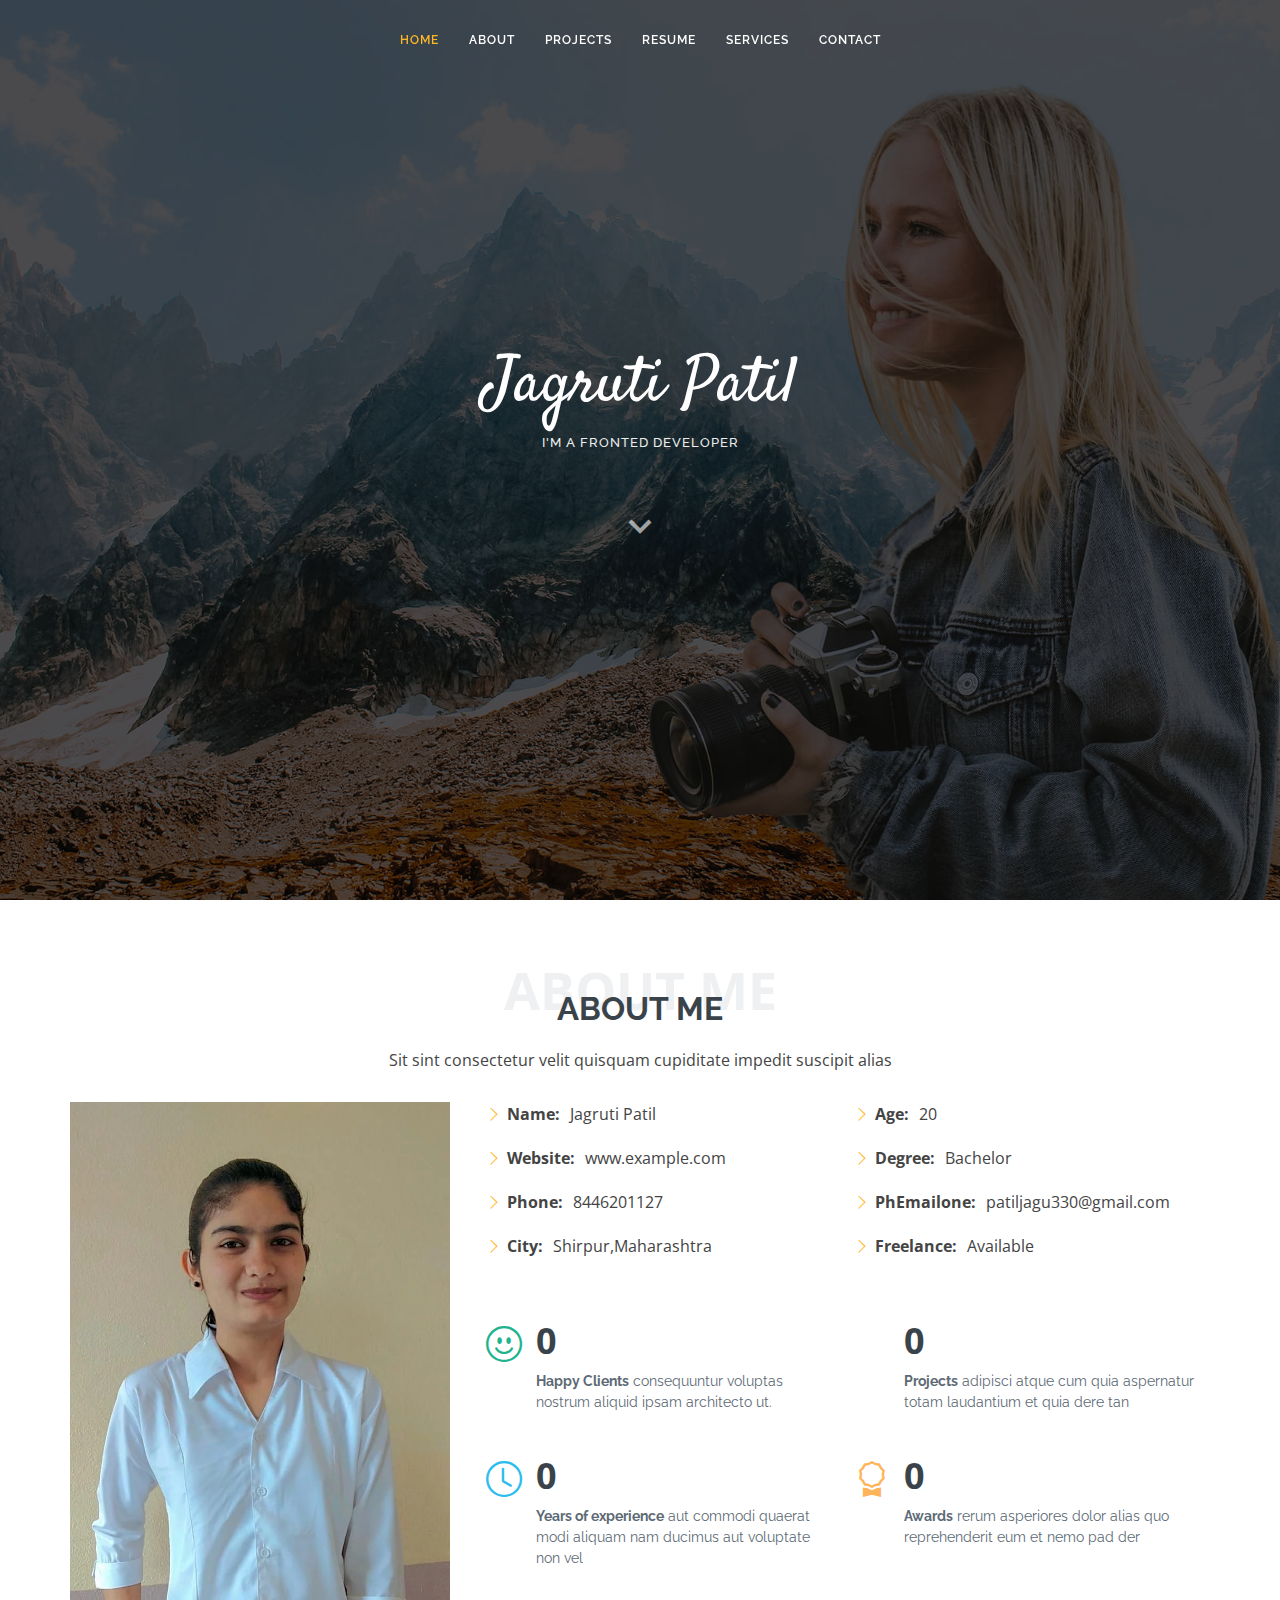
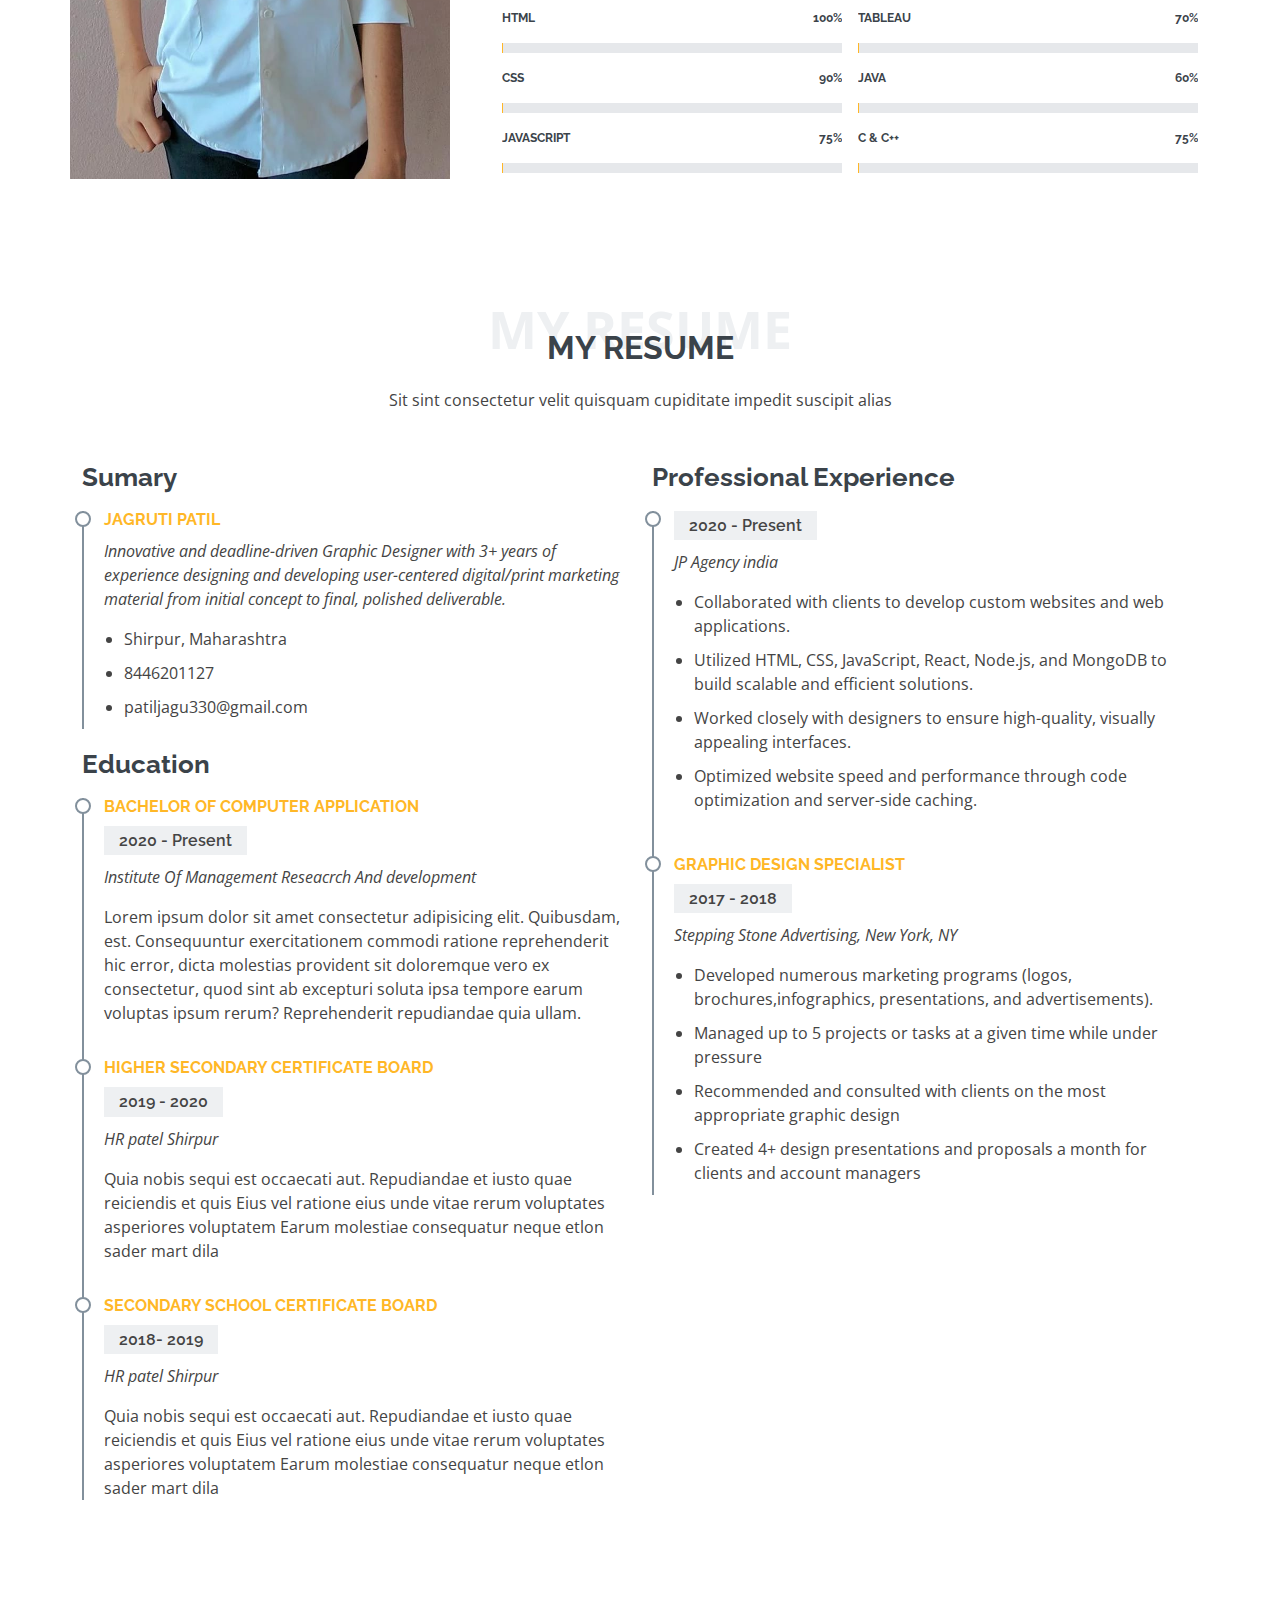
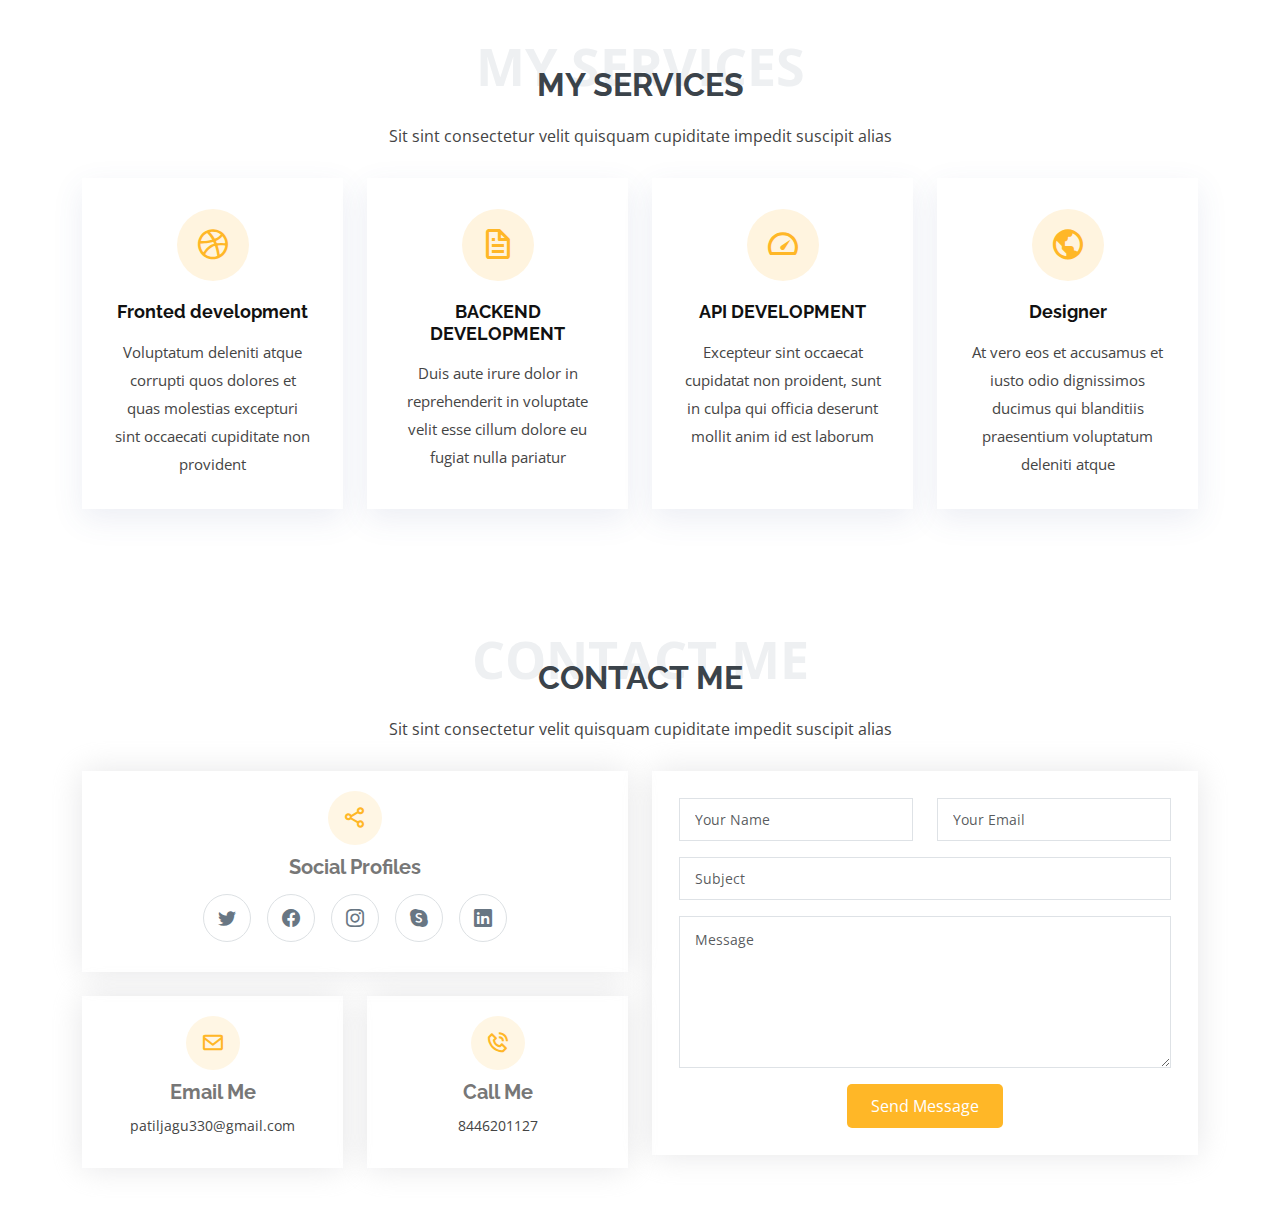
<file: index.html>
<!DOCTYPE html>
<html lang="en">

<head>
  <meta charset="utf-8">
  <meta content="width=device-width, initial-scale=1.0" name="viewport">

  <title>Portfolio</title>
  <meta content="" name="description">
  <meta content="" name="keywords">

  <!-- Favicons -->
  <link href="assets/img/j.jpg" rel="icon">
  <link href="assets/img/apple-touch-icon.png" rel="apple-touch-icon">

  <!-- Google Fonts -->
  <link
    href="https://fonts.googleapis.com/css?family=Open+Sans:300,300i,400,400i,600,600i,700,700i|Raleway:300,300i,400,400i,500,500i,600,600i,700,700i|Satisfy"
    rel="stylesheet">

  <!-- Vendor CSS Files -->
  <link href="assets/vendor/bootstrap/css/bootstrap.min.css" rel="stylesheet">
  <link href="assets/vendor/bootstrap-icons/bootstrap-icons.css" rel="stylesheet">
  <link href="assets/vendor/boxicons/css/boxicons.min.css" rel="stylesheet">
  <link href="assets/vendor/glightbox/css/glightbox.min.css" rel="stylesheet">
  <link href="assets/vendor/swiper/swiper-bundle.min.css" rel="stylesheet">

  <!-- Template Main CSS File -->
  <link href="assets/css/style.css" rel="stylesheet">

  <!-- =======================================================
  * Template Name: Laura
  * Updated: May 30 2023 with Bootstrap v5.3.0
  * Template URL: https://bootstrapmade.com/laura-free-creative-bootstrap-theme/
  * Author: BootstrapMade.com
  * License: https://bootstrapmade.com/license/
  ======================================================== -->
</head>

<body>

  <!-- ======= Header ======= -->
  <header id="header" class="fixed-top d-flex justify-content-center align-items-center header-transparent">

    <nav id="navbar" class="navbar">
      <ul>
        <li><a class="nav-link scrollto active" href="#hero">Home</a></li>
        <li><a class="nav-link scrollto" href="#about">About</a></li>
        <li><a class="nav-link scrollto" href="#Project">Projects</a></li>
        <li><a class="nav-link scrollto" href="#resume">Resume</a></li>
        <li><a class="nav-link scrollto" href="#services">Services</a></li>
        <li><a class="nav-link scrollto" href="#contact">Contact</a></li>
      </ul>
      <i class="bi bi-list mobile-nav-toggle"></i>
    </nav><!-- .navbar -->

  </header><!-- End Header -->

  <!-- ======= Hero Section ======= -->
  <section id="hero">
    <div class="hero-container">
      <h1>Jagruti Patil</h1>
      <h2>I'm a Fronted Developer</h2>
      <a href="#about" class="btn-scroll scrollto" title="Scroll Down"><i class="bx bx-chevron-down"></i></a>
    </div>
  </section><!-- End Hero -->

  <main id="main">

    <!-- ======= About Me Section ======= -->
    <section id="about" class="about">
      <div class="container">

        <div class="section-title">
          <span>About Me</span>
          <h2>About Me</h2>
          <p>Sit sint consectetur velit quisquam cupiditate impedit suscipit alias</p>
        </div>

        <div class="row">
          <div class="image col-lg-4 d-flex align-items-stretch justify-content-center justify-content-lg-start"></div>
          <div class="col-lg-8 d-flex flex-column align-items-stretch">
            <div class="content ps-lg-4 d-flex flex-column justify-content-center">
              <div class="row">
                <div class="col-lg-6">
                  <ul>
                    <li><i class="bi bi-chevron-right"></i> <strong>Name:</strong> <span>Jagruti Patil</span></li>
                    <li><i class="bi bi-chevron-right"></i> <strong>Website:</strong> <span>www.example.com</span></li>
                    <li><i class="bi bi-chevron-right"></i> <strong>Phone:</strong> <span>8446201127</span></li>
                    <li><i class="bi bi-chevron-right"></i> <strong>City:</strong> <span>Shirpur,Maharashtra</span></li>
                  </ul>
                </div>
                <div class="col-lg-6">
                  <ul>
                    <li><i class="bi bi-chevron-right"></i> <strong>Age:</strong> <span>20</span></li>
                    <li><i class="bi bi-chevron-right"></i> <strong>Degree:</strong> <span>Bachelor</span></li>
                    <li><i class="bi bi-chevron-right"></i> <strong>PhEmailone:</strong>
                      <span>patiljagu330@gmail.com</span></li>
                    <li><i class="bi bi-chevron-right"></i> <strong>Freelance:</strong> <span>Available</span></li>
                  </ul>
                </div>
              </div>
              <div class="row mt-n4">
                <div class="col-md-6 mt-5 d-md-flex align-items-md-stretch">
                  <div class="count-box">
                    <i class="bi bi-emoji-smile" style="color: #20b38e;"></i>
                    <span data-purecounter-start="0" data-purecounter-end="23" data-purecounter-duration="1"
                      class="purecounter"></span>
                    <p><strong>Happy Clients</strong> consequuntur voluptas nostrum aliquid ipsam architecto ut.</p>
                  </div>
                </div>

                <div class="col-md-6 mt-5 d-md-flex align-items-md-stretch">
                  <div class="count-box">
                    <i class="bi bi-journal-richtextr" style="color: #8a1ac2;"></i>
                    <span data-purecounter-start="0" data-purecounter-end="10" data-purecounter-duration="1"
                      class="purecounter"></span>
                    <p><strong>Projects</strong> adipisci atque cum quia aspernatur totam laudantium et quia dere tan
                    </p>
                  </div>
                </div>

                <div class="col-md-6 mt-5 d-md-flex align-items-md-stretch">
                  <div class="count-box">
                    <i class="bi bi-clock" style="color: #2cbdee;"></i>
                    <span data-purecounter-start="0" data-purecounter-end="3" data-purecounter-duration="1"
                      class="purecounter"></span>
                    <p><strong>Years of experience</strong> aut commodi quaerat modi aliquam nam ducimus aut voluptate
                      non vel</p>
                  </div>
                </div>

                <div class="col-md-6 mt-5 d-md-flex align-items-md-stretch">
                  <div class="count-box">
                    <i class="bi bi-award" style="color: #ffb459;"></i>
                    <span data-purecounter-start="0" data-purecounter-end="5" data-purecounter-duration="1"
                      class="purecounter"></span>
                    <p><strong>Awards</strong> rerum asperiores dolor alias quo reprehenderit eum et nemo pad der</p>
                  </div>
                </div>
              </div>
            </div><!-- End .content-->

            <div class="skills-content ps-lg-4">
              <div class="sub mx-3">
                <div class="progress">
                  <span class="skill">HTML <i class="val">100%</i></span>
                  <div class="progress-bar-wrap">
                    <div class="progress-bar" role="progressbar" aria-valuenow="100" aria-valuemin="0"
                      aria-valuemax="100"></div>
                  </div>
                </div>

                <div class="progress">
                  <span class="skill">CSS <i class="val">90%</i></span>
                  <div class="progress-bar-wrap">
                    <div class="progress-bar" role="progressbar" aria-valuenow="90" aria-valuemin="0"
                      aria-valuemax="100"></div>
                  </div>
                </div>

                <div class="progress">
                  <span class="skill">JavaScript <i class="val">75%</i></span>
                  <div class="progress-bar-wrap">
                    <div class="progress-bar" role="progressbar" aria-valuenow="75" aria-valuemin="0"
                      aria-valuemax="100"></div>
                  </div>
                </div>
              </div>
              <div class="sub">
                <div class="progress">
                  <span class="skill">Tableau<i class="val">70%</i></span>
                  <div class="progress-bar-wrap">
                    <div class="progress-bar" role="progressbar" aria-valuenow="70" aria-valuemin="0"
                      aria-valuemax="100"></div>
                  </div>
                </div>

                <div class="progress">
                  <span class="skill">Java <i class="val">60%</i></span>
                  <div class="progress-bar-wrap">
                    <div class="progress-bar" role="progressbar" aria-valuenow="60" aria-valuemin="0"
                      aria-valuemax="100"></div>
                  </div>
                </div>

                <div class="progress">
                  <span class="skill">C & C++<i class="val">75%</i></span>
                  <div class="progress-bar-wrap">
                    <div class="progress-bar" role="progressbar" aria-valuenow="75" aria-valuemin="0"
                      aria-valuemax="100"></div>
                  </div>
                </div>
              </div>
            </div>
          </div>
        </div>
      </div>

      </div>
    </section><!-- End About Me Section -->



    </section>
    <!-- ======= My Resume Section ======= -->
    <section id="resume" class="resume">
      <div class="container">

        <div class="section-title">
          <span>My Resume</span>
          <h2>My Resume</h2>
          <p>Sit sint consectetur velit quisquam cupiditate impedit suscipit alias</p>
        </div>

        <div class="row">
          <div class="col-lg-6">
            <h3 class="resume-title">Sumary</h3>
            <div class="resume-item pb-0">
              <h4>Jagruti Patil</h4>
              <p><em>Innovative and deadline-driven Graphic Designer with 3+ years of experience designing and
                  developing user-centered digital/print marketing material from initial concept to final, polished
                  deliverable.</em></p>
              <p>
              <ul>
                <li>Shirpur, Maharashtra</li>
                <li>8446201127</li>
                <li>patiljagu330@gmail.com</li>
              </ul>
              </p>
            </div>

            <h3 class="resume-title">Education</h3>
            <div class="resume-item">
              <h4>Bachelor Of Computer Application</h4>
              <h5>2020 - Present</h5>
              <p><em>Institute Of Management Reseacrch And development</em></p>
              <p>Lorem ipsum dolor sit amet consectetur adipisicing elit. Quibusdam, est. Consequuntur exercitationem
                commodi ratione reprehenderit hic error, dicta molestias provident sit doloremque vero ex consectetur,
                quod sint ab excepturi soluta ipsa tempore earum voluptas ipsum rerum? Reprehenderit repudiandae quia
                ullam.</p>
            </div>
            <div class="resume-item">
              <h4>HIGHER SECONDARY CERTIFICATE BOARD</h4>
              <h5>2019 - 2020</h5>
              <p><em>HR patel Shirpur</em></p>
              <p>Quia nobis sequi est occaecati aut. Repudiandae et iusto quae reiciendis et quis Eius vel ratione eius
                unde vitae rerum voluptates asperiores voluptatem Earum molestiae consequatur neque etlon sader mart
                dila</p>
            </div>
            <div class="resume-item">
              <h4>SECONDARY SCHOOL CERTIFICATE BOARD</h4>
              <h5>2018- 2019</h5>
              <p><em>HR patel Shirpur</em></p>
              <p>Quia nobis sequi est occaecati aut. Repudiandae et iusto quae reiciendis et quis Eius vel ratione eius
                unde vitae rerum voluptates asperiores voluptatem Earum molestiae consequatur neque etlon sader mart
                dila</p>
            </div>
          </div>
          <div class="col-lg-6">
            <h3 class="resume-title">Professional Experience</h3>
            <div class="resume-item">
              <h5>2020 - Present</h5>
              <p><em>JP Agency india</em></p>
              <p>
              <ul>
                <li>Collaborated with clients to develop custom websites and web applications.</li>
                <li> Utilized HTML, CSS, JavaScript, React, Node.js, and MongoDB to build scalable and efficient
                  solutions.</li>
                <li>Worked closely with designers to ensure high-quality, visually appealing interfaces.</li>
                <li>
                  Optimized website speed and performance through code optimization and server-side caching.
                </li>
              </ul>
              </p>
            </div>
            <div class="resume-item">
              <h4>Graphic design specialist</h4>
              <h5>2017 - 2018</h5>
              <p><em>Stepping Stone Advertising, New York, NY</em></p>
              <p>
              <ul>
                <li>Developed numerous marketing programs (logos, brochures,infographics, presentations, and
                  advertisements).</li>
                <li>Managed up to 5 projects or tasks at a given time while under pressure</li>
                <li>Recommended and consulted with clients on the most appropriate graphic design</li>
                <li>Created 4+ design presentations and proposals a month for clients and account managers</li>
              </ul>
              </p>
            </div>
          </div>
        </div>

      </div>
    </section><!-- End My Resume Section -->

    <!-- ======= My Services Section ======= -->
    <section id="services" class="services">
      <div class="container">

        <div class="section-title">
          <span>My Services</span>
          <h2>My Services</h2>
          <p>Sit sint consectetur velit quisquam cupiditate impedit suscipit alias</p>
        </div>

        <div class="row">
          <div class="col-md-6 col-lg-3 d-flex align-items-stretch mb-5 mb-lg-0">
            <div class="icon-box">
              <div class="icon"><i class="bx bxl-dribbble"></i></div>
              <h4 class="title"><a href="">Fronted development</a></h4>
              <p class="description">Voluptatum deleniti atque corrupti quos dolores et quas molestias excepturi sint
                occaecati cupiditate non provident</p>
            </div>
          </div>

          <div class="col-md-6 col-lg-3 d-flex align-items-stretch mb-5 mb-lg-0">
            <div class="icon-box">
              <div class="icon"><i class="bx bx-file"></i></div>
              <h4 class="title"><a href="">BACKEND DEVELOPMENT</a></h4>
              <p class="description">Duis aute irure dolor in reprehenderit in voluptate velit esse cillum dolore eu
                fugiat nulla pariatur</p>
            </div>
          </div>

          <div class="col-md-6 col-lg-3 d-flex align-items-stretch mb-5 mb-lg-0">
            <div class="icon-box">
              <div class="icon"><i class="bx bx-tachometer"></i></div>
              <h4 class="title"><a href="">API DEVELOPMENT</a></h4>
              <p class="description">Excepteur sint occaecat cupidatat non proident, sunt in culpa qui officia deserunt
                mollit anim id est laborum</p>
            </div>
          </div>

          <div class="col-md-6 col-lg-3 d-flex align-items-stretch mb-5 mb-lg-0">
            <div class="icon-box">
              <div class="icon"><i class="bx bx-world"></i></div>
              <h4 class="title"><a href="">Designer</a></h4>
              <p class="description">At vero eos et accusamus et iusto odio dignissimos ducimus qui blanditiis
                praesentium voluptatum deleniti atque</p>
            </div>
          </div>

        </div>

      </div>
    </section><!-- End My Services Section -->




    <!-- ======= Contact Me Section ======= -->
    <section id="contact" class="contact">
      <div class="container">

        <div class="section-title">
          <span>Contact Me</span>
          <h2>Contact Me</h2>
          <p>Sit sint consectetur velit quisquam cupiditate impedit suscipit alias</p>
        </div>

        <div class="row">

          <div class="col-lg-6">

            <div class="row">
              <div class="col-md-12">
                <div class="info-box">
                  <i class="bx bx-share-alt"></i>
                  <h3>Social Profiles</h3>
                  <div class="social-links">
                    <a href="#" class="twitter"><i class="bi bi-twitter"></i></a>
                    <a href="#" class="facebook"><i class="bi bi-facebook"></i></a>
                    <a href="#" class="instagram"><i class="bi bi-instagram"></i></a>
                    <a href="#" class="google-plus"><i class="bi bi-skype"></i></a>
                    <a href="https://www.linkedin.com/in/jagruti-patil-b53727265" class="linkedin"><i
                        class="bi bi-linkedin"></i></a>
                  </div>
                </div>
              </div>
              <div class="col-md-6">
                <div class="info-box mt-4">
                  <i class="bx bx-envelope"></i>
                  <h3>Email Me</h3>
                  <p>patiljagu330@gmail.com</p>
                </div>
              </div>
              <div class="col-md-6">
                <div class="info-box mt-4">
                  <i class="bx bx-phone-call"></i>
                  <h3>Call Me</h3>
                  <p>8446201127</p>
                </div>
              </div>
            </div>

          </div>

          <div class="col-lg-6">
            <form action="forms/contact.php" method="post" role="form" class="php-email-form">
              <div class="row">
                <div class="col-md-6 form-group">
                  <input type="text" name="name" class="form-control" id="name" placeholder="Your Name" required>
                </div>
                <div class="col-md-6 form-group mt-3 mt-md-0">
                  <input type="email" class="form-control" name="email" id="email" placeholder="Your Email" required>
                </div>
              </div>
              <div class="form-group mt-3">
                <input type="text" class="form-control" name="subject" id="subject" placeholder="Subject" required>
              </div>
              <div class="form-group mt-3">
                <textarea class="form-control" name="message" rows="6" placeholder="Message" required></textarea>
              </div>
              <div class="my-3">
                <div class="loading">Loading</div>
                <div class="error-message"></div>
                <div class="sent-message">Your message has been sent. Thank you!</div>
              </div>
              <div class="text-center"><button type="submit">Send Message</button></div>
            </form>
          </div>

        </div>

      </div>
    </section><!-- End Contact Me Section -->

  </main><!-- End #main -->


  <a href="#" class="back-to-top d-flex align-items-center justify-content-center"><i
      class="bi bi-arrow-up-short"></i></a>

  <!-- Vendor JS Files -->
  <script src="assets/vendor/purecounter/purecounter_vanilla.js"></script>
  <script src="assets/vendor/bootstrap/js/bootstrap.bundle.min.js"></script>
  <script src="assets/vendor/glightbox/js/glightbox.min.js"></script>
  <script src="assets/vendor/isotope-layout/isotope.pkgd.min.js"></script>
  <script src="assets/vendor/swiper/swiper-bundle.min.js"></script>
  <script src="assets/vendor/waypoints/noframework.waypoints.js"></script>
  <script src="assets/vendor/php-email-form/validate.js"></script>

  <!-- Template Main JS File -->
  <script src="assets/js/main.js"></script>

</body>

</html>
</file>
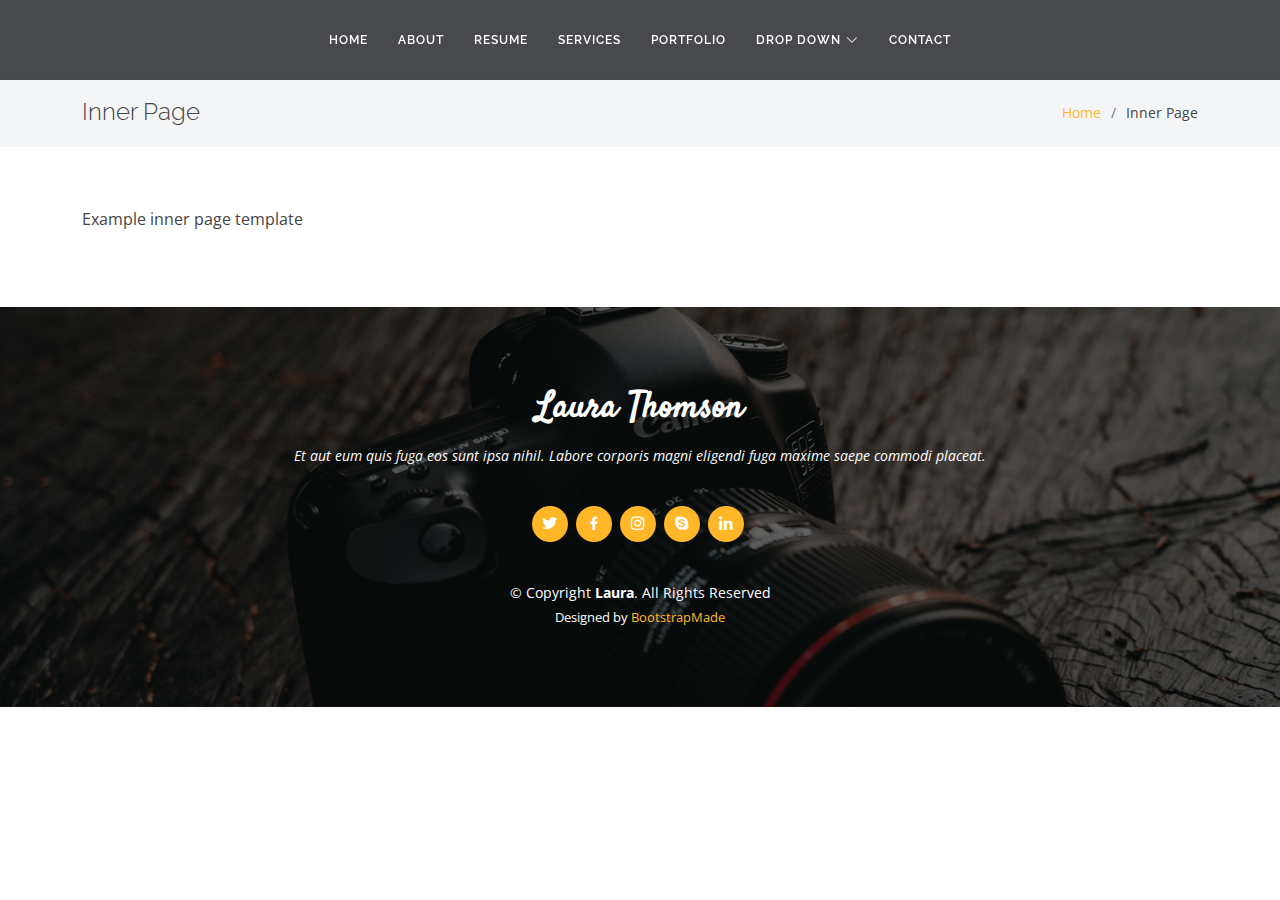
<file: inner-page.html>
<!DOCTYPE html>
<html lang="en">

<head>
  <meta charset="utf-8">
  <meta content="width=device-width, initial-scale=1.0" name="viewport">

  <title>Inner Page - Laura Bootstrap Template</title>
  <meta content="" name="description">
  <meta content="" name="keywords">

  <!-- Favicons -->
  <link href="assets/img/favicon.png" rel="icon">
  <link href="assets/img/apple-touch-icon.png" rel="apple-touch-icon">

  <!-- Google Fonts -->
  <link href="https://fonts.googleapis.com/css?family=Open+Sans:300,300i,400,400i,600,600i,700,700i|Raleway:300,300i,400,400i,500,500i,600,600i,700,700i|Satisfy" rel="stylesheet">

  <!-- Vendor CSS Files -->
  <link href="assets/vendor/bootstrap/css/bootstrap.min.css" rel="stylesheet">
  <link href="assets/vendor/bootstrap-icons/bootstrap-icons.css" rel="stylesheet">
  <link href="assets/vendor/boxicons/css/boxicons.min.css" rel="stylesheet">
  <link href="assets/vendor/glightbox/css/glightbox.min.css" rel="stylesheet">
  <link href="assets/vendor/swiper/swiper-bundle.min.css" rel="stylesheet">

  <!-- Template Main CSS File -->
  <link href="assets/css/style.css" rel="stylesheet">

  <!-- =======================================================
  * Template Name: Laura
  * Updated: May 30 2023 with Bootstrap v5.3.0
  * Template URL: https://bootstrapmade.com/laura-free-creative-bootstrap-theme/
  * Author: BootstrapMade.com
  * License: https://bootstrapmade.com/license/
  ======================================================== -->
</head>

<body>

  <!-- ======= Header ======= -->
  <header id="header" class="fixed-top d-flex justify-content-center align-items-center ">

    <nav id="navbar" class="navbar">
      <ul>
        <li><a class="nav-link scrollto " href="#hero">Home</a></li>
        <li><a class="nav-link scrollto" href="#about">About</a></li>
        <li><a class="nav-link scrollto" href="#resume">Resume</a></li>
        <li><a class="nav-link scrollto" href="#services">Services</a></li>
        <li><a class="nav-link scrollto " href="#portfolio">Portfolio</a></li>
        <li class="dropdown"><a href="#"><span>Drop Down</span> <i class="bi bi-chevron-down"></i></a>
          <ul>
            <li><a href="#">Drop Down 1</a></li>
            <li class="dropdown"><a href="#"><span>Deep Drop Down</span> <i class="bi bi-chevron-right"></i></a>
              <ul>
                <li><a href="#">Deep Drop Down 1</a></li>
                <li><a href="#">Deep Drop Down 2</a></li>
                <li><a href="#">Deep Drop Down 3</a></li>
                <li><a href="#">Deep Drop Down 4</a></li>
                <li><a href="#">Deep Drop Down 5</a></li>
              </ul>
            </li>
            <li><a href="#">Drop Down 2</a></li>
            <li><a href="#">Drop Down 3</a></li>
            <li><a href="#">Drop Down 4</a></li>
          </ul>
        </li>
        <li><a class="nav-link scrollto" href="#contact">Contact</a></li>
      </ul>
      <i class="bi bi-list mobile-nav-toggle"></i>
    </nav><!-- .navbar -->

  </header><!-- End Header -->

  <main id="main">

    <!-- ======= Breadcrumbs ======= -->
    <section class="breadcrumbs">
      <div class="container">

        <div class="d-flex justify-content-between align-items-center">
          <h2>Inner Page</h2>
          <ol>
            <li><a href="index.html">Home</a></li>
            <li>Inner Page</li>
          </ol>
        </div>

      </div>
    </section><!-- End Breadcrumbs -->

    <section class="inner-page">
      <div class="container">
        <p>
          Example inner page template
        </p>
      </div>
    </section>

  </main><!-- End #main -->

  <!-- ======= Footer ======= -->
  <footer id="footer">
    <div class="container">
      <h3>Laura Thomson</h3>
      <p>Et aut eum quis fuga eos sunt ipsa nihil. Labore corporis magni eligendi fuga maxime saepe commodi placeat.</p>
      <div class="social-links">
        <a href="#" class="twitter"><i class="bx bxl-twitter"></i></a>
        <a href="#" class="facebook"><i class="bx bxl-facebook"></i></a>
        <a href="#" class="instagram"><i class="bx bxl-instagram"></i></a>
        <a href="#" class="google-plus"><i class="bx bxl-skype"></i></a>
        <a href="#" class="linkedin"><i class="bx bxl-linkedin"></i></a>
      </div>
      <div class="copyright">
        &copy; Copyright <strong><span>Laura</span></strong>. All Rights Reserved
      </div>
      <div class="credits">
        <!-- All the links in the footer should remain intact. -->
        <!-- You can delete the links only if you purchased the pro version. -->
        <!-- Licensing information: https://bootstrapmade.com/license/ -->
        <!-- Purchase the pro version with working PHP/AJAX contact form: https://bootstrapmade.com/laura-free-creative-bootstrap-theme/ -->
        Designed by <a href="https://bootstrapmade.com/">BootstrapMade</a>
      </div>
    </div>
  </footer><!-- End Footer -->

  <a href="#" class="back-to-top d-flex align-items-center justify-content-center"><i class="bi bi-arrow-up-short"></i></a>

  <!-- Vendor JS Files -->
  <script src="assets/vendor/purecounter/purecounter_vanilla.js"></script>
  <script src="assets/vendor/bootstrap/js/bootstrap.bundle.min.js"></script>
  <script src="assets/vendor/glightbox/js/glightbox.min.js"></script>
  <script src="assets/vendor/isotope-layout/isotope.pkgd.min.js"></script>
  <script src="assets/vendor/swiper/swiper-bundle.min.js"></script>
  <script src="assets/vendor/waypoints/noframework.waypoints.js"></script>
  <script src="assets/vendor/php-email-form/validate.js"></script>

  <!-- Template Main JS File -->
  <script src="assets/js/main.js"></script>

</body>

</html>
</file>
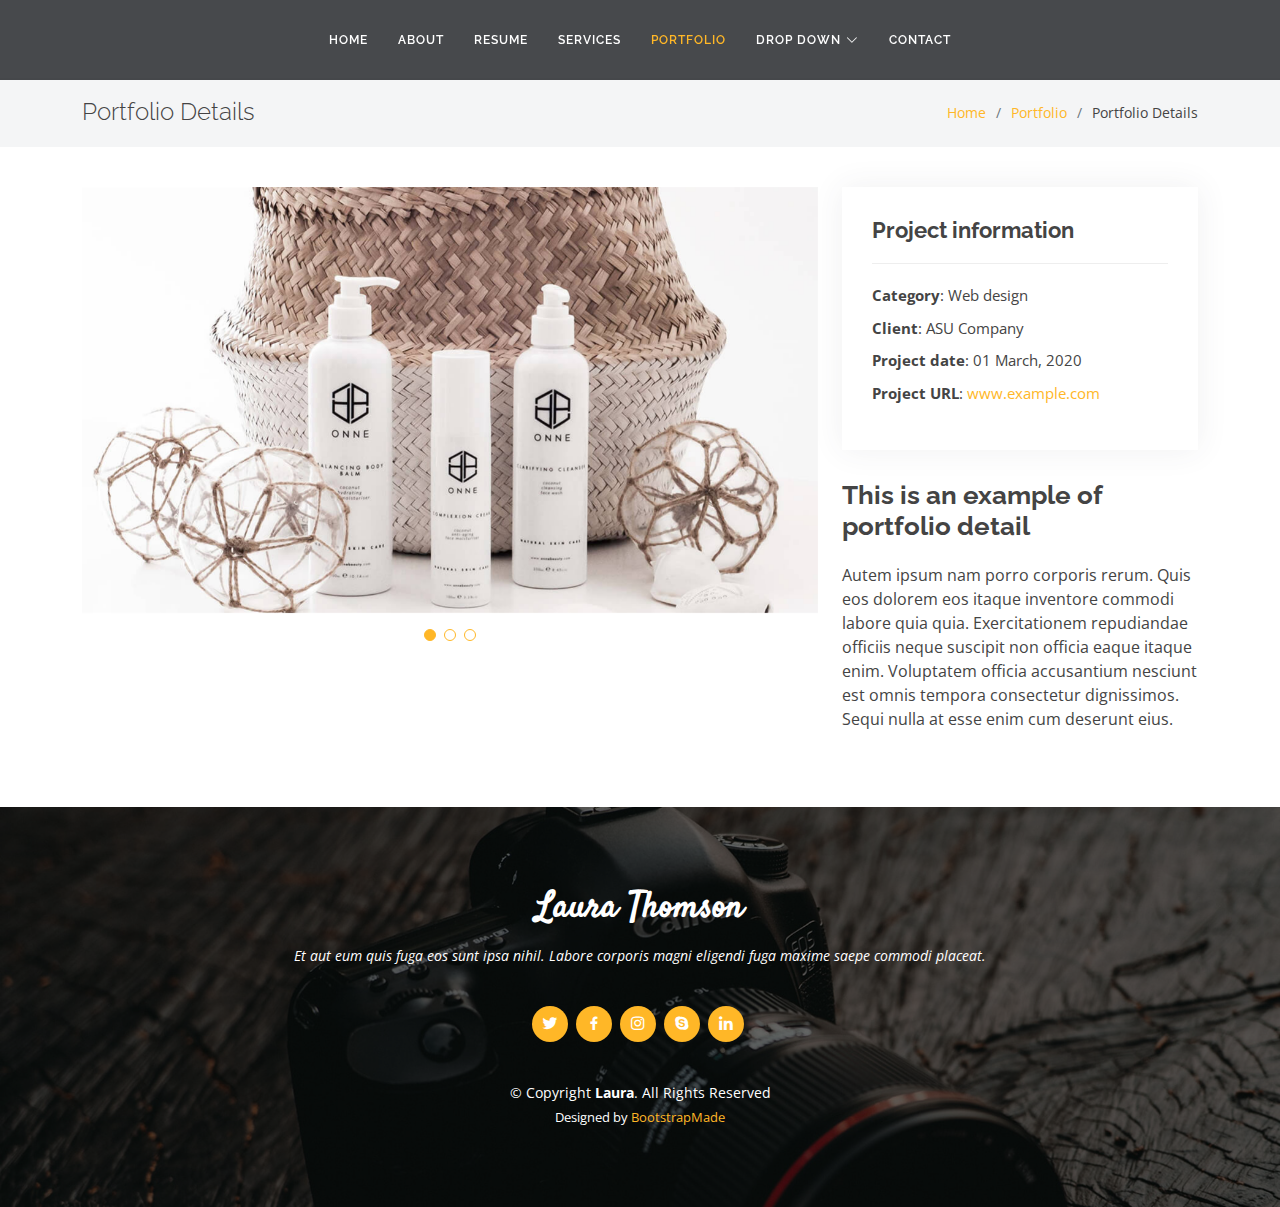
<file: portfolio-details.html>
<!DOCTYPE html>
<html lang="en">

<head>
  <meta charset="utf-8">
  <meta content="width=device-width, initial-scale=1.0" name="viewport">

  <title>Portfolio Details - Laura Bootstrap Template</title>
  <meta content="" name="description">
  <meta content="" name="keywords">

  <!-- Favicons -->
  <link href="assets/img/favicon.png" rel="icon">
  <link href="assets/img/apple-touch-icon.png" rel="apple-touch-icon">

  <!-- Google Fonts -->
  <link href="https://fonts.googleapis.com/css?family=Open+Sans:300,300i,400,400i,600,600i,700,700i|Raleway:300,300i,400,400i,500,500i,600,600i,700,700i|Satisfy" rel="stylesheet">

  <!-- Vendor CSS Files -->
  <link href="assets/vendor/bootstrap/css/bootstrap.min.css" rel="stylesheet">
  <link href="assets/vendor/bootstrap-icons/bootstrap-icons.css" rel="stylesheet">
  <link href="assets/vendor/boxicons/css/boxicons.min.css" rel="stylesheet">
  <link href="assets/vendor/glightbox/css/glightbox.min.css" rel="stylesheet">
  <link href="assets/vendor/swiper/swiper-bundle.min.css" rel="stylesheet">

  <!-- Template Main CSS File -->
  <link href="assets/css/style.css" rel="stylesheet">

  <!-- =======================================================
  * Template Name: Laura
  * Updated: May 30 2023 with Bootstrap v5.3.0
  * Template URL: https://bootstrapmade.com/laura-free-creative-bootstrap-theme/
  * Author: BootstrapMade.com
  * License: https://bootstrapmade.com/license/
  ======================================================== -->
</head>

<body>

  <!-- ======= Header ======= -->
  <header id="header" class="fixed-top d-flex justify-content-center align-items-center ">

    <nav id="navbar" class="navbar">
      <ul>
        <li><a class="nav-link scrollto " href="#hero">Home</a></li>
        <li><a class="nav-link scrollto" href="#about">About</a></li>
        <li><a class="nav-link scrollto" href="#resume">Resume</a></li>
        <li><a class="nav-link scrollto" href="#services">Services</a></li>
        <li><a class="nav-link scrollto active" href="#portfolio">Portfolio</a></li>
        <li class="dropdown"><a href="#"><span>Drop Down</span> <i class="bi bi-chevron-down"></i></a>
          <ul>
            <li><a href="#">Drop Down 1</a></li>
            <li class="dropdown"><a href="#"><span>Deep Drop Down</span> <i class="bi bi-chevron-right"></i></a>
              <ul>
                <li><a href="#">Deep Drop Down 1</a></li>
                <li><a href="#">Deep Drop Down 2</a></li>
                <li><a href="#">Deep Drop Down 3</a></li>
                <li><a href="#">Deep Drop Down 4</a></li>
                <li><a href="#">Deep Drop Down 5</a></li>
              </ul>
            </li>
            <li><a href="#">Drop Down 2</a></li>
            <li><a href="#">Drop Down 3</a></li>
            <li><a href="#">Drop Down 4</a></li>
          </ul>
        </li>
        <li><a class="nav-link scrollto" href="#contact">Contact</a></li>
      </ul>
      <i class="bi bi-list mobile-nav-toggle"></i>
    </nav><!-- .navbar -->

  </header><!-- End Header -->

  <main id="main">

    <!-- ======= Breadcrumbs Section ======= -->
    <section class="breadcrumbs">
      <div class="container">

        <div class="d-flex justify-content-between align-items-center">
          <h2>Portfolio Details</h2>
          <ol>
            <li><a href="index.html">Home</a></li>
            <li><a href="portfolio.html">Portfolio</a></li>
            <li>Portfolio Details</li>
          </ol>
        </div>

      </div>
    </section><!-- Breadcrumbs Section -->

    <!-- ======= Portfolio Details Section ======= -->
    <section id="portfolio-details" class="portfolio-details">
      <div class="container">

        <div class="row gy-4">

          <div class="col-lg-8">
            <div class="portfolio-details-slider swiper">
              <div class="swiper-wrapper align-items-center">

                <div class="swiper-slide">
                  <img src="assets/img/portfolio/portfolio-details-1.jpg" alt="">
                </div>

                <div class="swiper-slide">
                  <img src="assets/img/portfolio/portfolio-details-2.jpg" alt="">
                </div>

                <div class="swiper-slide">
                  <img src="assets/img/portfolio/portfolio-details-3.jpg" alt="">
                </div>

              </div>
              <div class="swiper-pagination"></div>
            </div>
          </div>

          <div class="col-lg-4">
            <div class="portfolio-info">
              <h3>Project information</h3>
              <ul>
                <li><strong>Category</strong>: Web design</li>
                <li><strong>Client</strong>: ASU Company</li>
                <li><strong>Project date</strong>: 01 March, 2020</li>
                <li><strong>Project URL</strong>: <a href="#">www.example.com</a></li>
              </ul>
            </div>
            <div class="portfolio-description">
              <h2>This is an example of portfolio detail</h2>
              <p>
                Autem ipsum nam porro corporis rerum. Quis eos dolorem eos itaque inventore commodi labore quia quia. Exercitationem repudiandae officiis neque suscipit non officia eaque itaque enim. Voluptatem officia accusantium nesciunt est omnis tempora consectetur dignissimos. Sequi nulla at esse enim cum deserunt eius.
              </p>
            </div>
          </div>

        </div>

      </div>
    </section><!-- End Portfolio Details Section -->

  </main><!-- End #main -->

  <!-- ======= Footer ======= -->
  <footer id="footer">
    <div class="container">
      <h3>Laura Thomson</h3>
      <p>Et aut eum quis fuga eos sunt ipsa nihil. Labore corporis magni eligendi fuga maxime saepe commodi placeat.</p>
      <div class="social-links">
        <a href="#" class="twitter"><i class="bx bxl-twitter"></i></a>
        <a href="#" class="facebook"><i class="bx bxl-facebook"></i></a>
        <a href="#" class="instagram"><i class="bx bxl-instagram"></i></a>
        <a href="#" class="google-plus"><i class="bx bxl-skype"></i></a>
        <a href="#" class="linkedin"><i class="bx bxl-linkedin"></i></a>
      </div>
      <div class="copyright">
        &copy; Copyright <strong><span>Laura</span></strong>. All Rights Reserved
      </div>
      <div class="credits">
        <!-- All the links in the footer should remain intact. -->
        <!-- You can delete the links only if you purchased the pro version. -->
        <!-- Licensing information: https://bootstrapmade.com/license/ -->
        <!-- Purchase the pro version with working PHP/AJAX contact form: https://bootstrapmade.com/laura-free-creative-bootstrap-theme/ -->
        Designed by <a href="https://bootstrapmade.com/">BootstrapMade</a>
      </div>
    </div>
  </footer><!-- End Footer -->

  <a href="#" class="back-to-top d-flex align-items-center justify-content-center"><i class="bi bi-arrow-up-short"></i></a>

  <!-- Vendor JS Files -->
  <script src="assets/vendor/purecounter/purecounter_vanilla.js"></script>
  <script src="assets/vendor/bootstrap/js/bootstrap.bundle.min.js"></script>
  <script src="assets/vendor/glightbox/js/glightbox.min.js"></script>
  <script src="assets/vendor/isotope-layout/isotope.pkgd.min.js"></script>
  <script src="assets/vendor/swiper/swiper-bundle.min.js"></script>
  <script src="assets/vendor/waypoints/noframework.waypoints.js"></script>
  <script src="assets/vendor/php-email-form/validate.js"></script>

  <!-- Template Main JS File -->
  <script src="assets/js/main.js"></script>

</body>

</html>
</file>
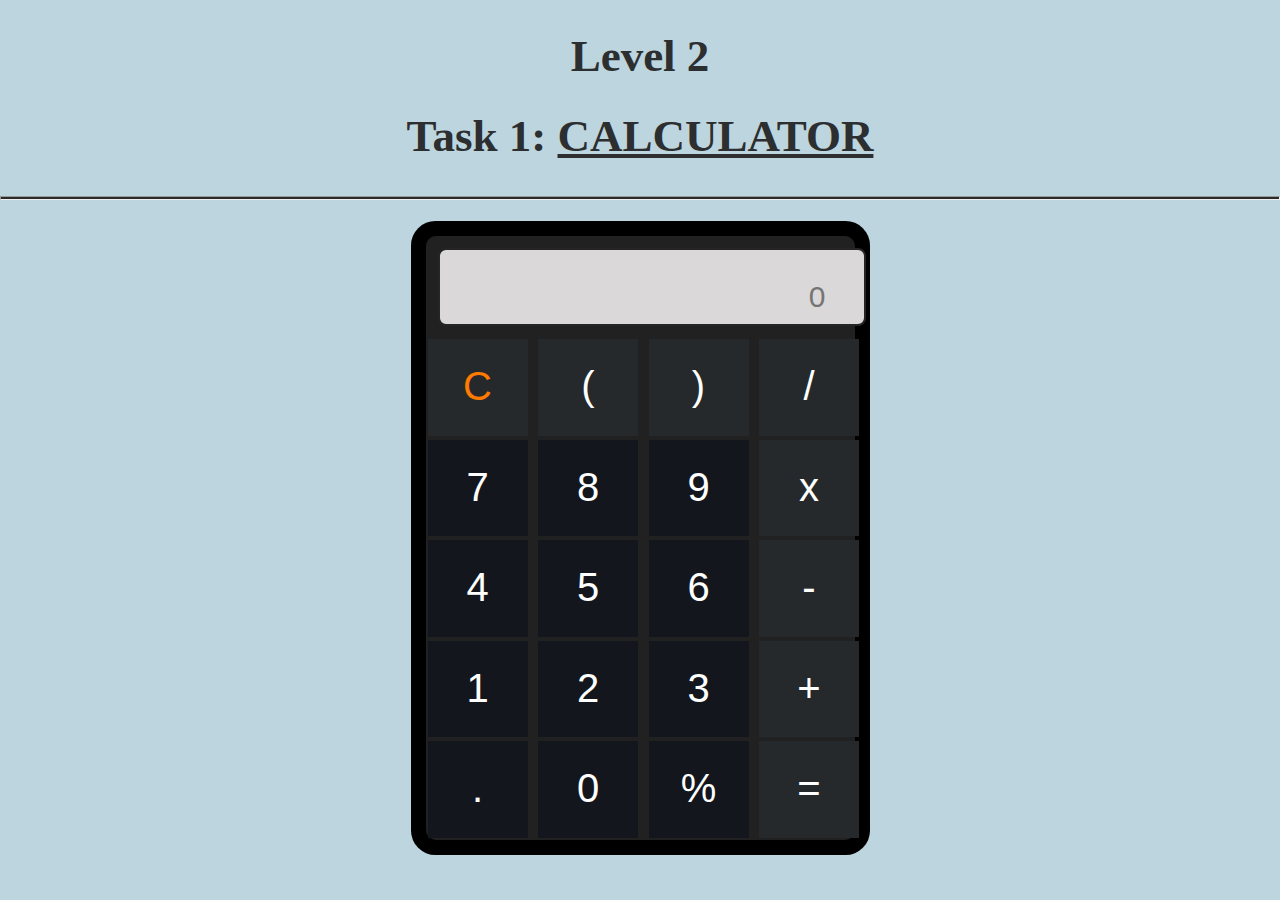
<file: task1/Cal.html>
<!DOCTYPE html>
<html lang="en">
<head>
    <meta charset="UTF-8">
    <meta http-equiv="X-UA-Compatible" content="IE=edge">
    <meta name="viewport" content="width=device-width, initial-scale=1.0">
    <title>Calculator</title>
    <link rel="stylesheet" type="text/css" href="Cal.css">
   </head>
<body>
    <h1>Level 2</h1>
    <h1>Task 1: <u>CALCULATOR</u></h1>
    <br/> <br/><hr /> <br /> <br/> 

    <div id="container" class="container">
        <form name="calculator">
            <div class="wrapper">
                    <!-- Input Section -->
                <div class="InputArea">
                    <input id="inputBox" type="text" name="userInput" placeholder="0" disabled/>
                </div>
                <!-- Button Section -->
                <div class="buttons">

                    <div class="btnC btnr1">
                        <input id="ButtonC" type="button" value="C" />
                    </div>
                    <div class="btnMod btnr1">
                        <input id="Button(" type="button" value="(" />
                    </div>
                    <div class="btnSign btnr1">
                        <input id="Button)" type="button" value=")" />
                    </div>
                    <div class="btnD btnr1">
                        <input id="Button/" type="button" value="/" />
                    </div>
                    <div class="btn7 btnr2">
                        <input id="Button7" type="button" value="7" />
                    </div>
                    <div class="btn8 btnr2">
                        <input id="Button8" type="button" value="8" />
                    </div>
                    <div class="btn9 btnr2">
                        <input id="Button9" type="button" value="9" />
                    </div>
                    <div class="btnX btnr1">
                        <input id="Button*" type="button" value="x" />
                    </div>
                    <div class="btn4 btnr2">
                        <input id="Button4" type="button" value="4" />
                    </div>
                    <div class="btn5 btnr2">
                        <input id="Button5" type="button" value="5" />
                    </div>
                    <div class="btn6 btnr2">
                        <input id="Button6" type="button" value="6" />
                    </div>
                    <div class="btnM btnr1">
                        <input id="Button-" type="button" value="-" />
                    </div>
                    <div class="btn1 btnr2">
                        <input id="Button1" type="button" value="1" />
                    </div>
                    <div class="btn2 btnr2">
                        <input id="Button2" type="button" value="2" />
                    </div>
                    <div class="btn3 btnr2">
                        <input id="Button3" type="button" value="3" />
                    </div>
                    <div class="btnAdd btnr1">
                        <input id="Button+" type="button" value="+" />
                    </div>
                    <div class="btnDecimal btnr2">
                        <input id="Button." type="button" value="." />
                    </div>
                    <div class="btn0 btnr2">
                        <input id="Button0" type="button" value="0" />
                    </div>
                    <div class="btnBack btnr2">
                        <input id="Button%" type="button" value="%" />
                    </div>
                    <div class="btnEq btnr1">
                        <input id="Button=" type="button" value="=" />
                    </div>
                </div>
            </div>
        </form>
        <br/>
        <br/>
        <br/>
    </div>
    <script type="text/javascript" src="Cal.js"></script>
</body>
</html>
</file>
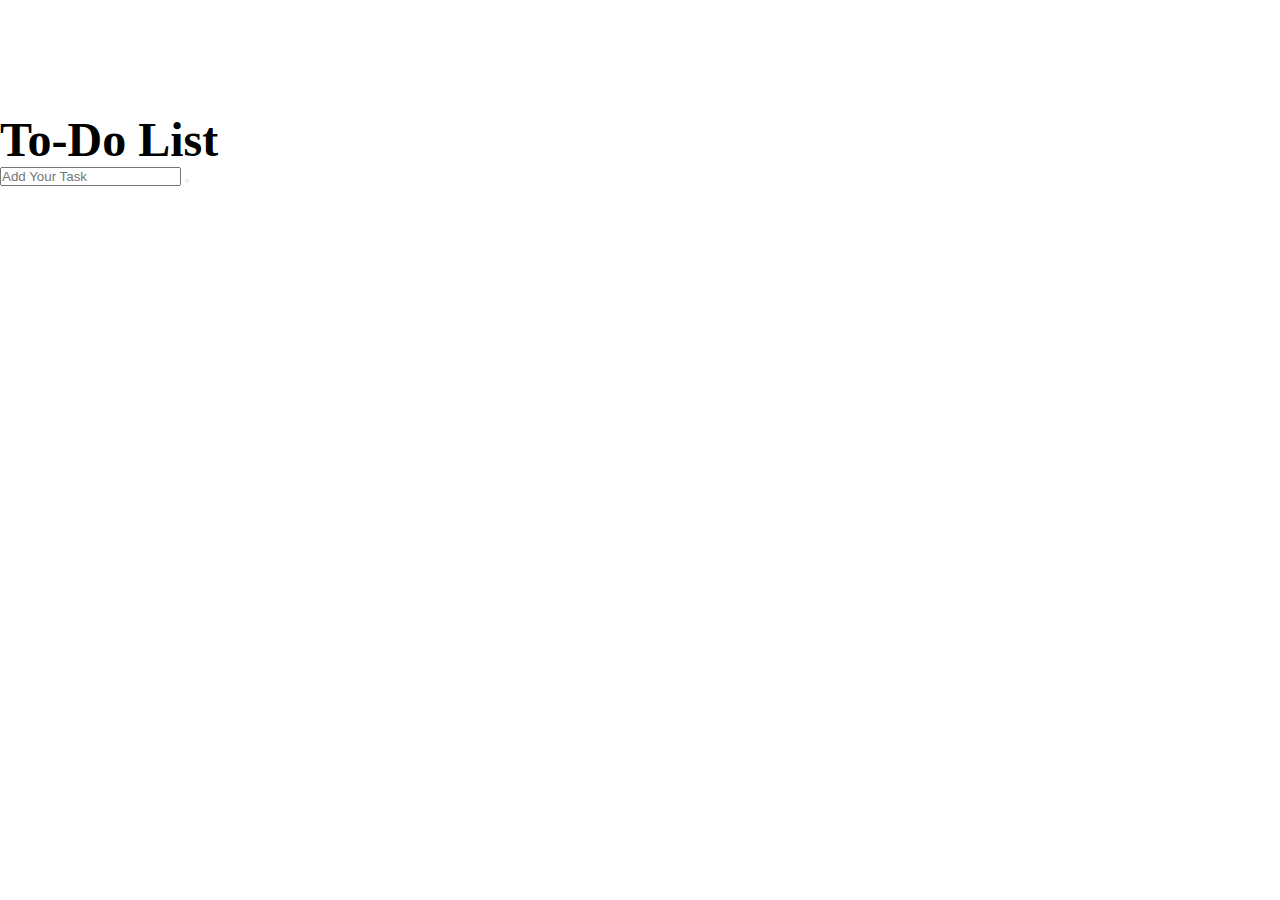
<file: task3/To_do.html>
<!doctype html>
<html lang="en">
  <head>
    <meta charset="utf-8">
    <meta name="viewport" content="width=device-width, initial-scale=1">
    <title>To Do List</title>
    <link href="https://cdn.jsdelivr.net/npm/bootstrap@5.3.0-alpha1/dist/css/bootstrap.min.css" rel="stylesheet" integrity="sha384-GLhlTQ8iRABdZLl6O3oVMWSktQOp6b7In1Zl3/Jr59b6EGGoI1aFkw7cmDA6j6gD" crossorigin="anonymous">
    <link rel="stylesheet" href="https://cdnjs.cloudflare.com/ajax/libs/font-awesome/6.3.0/css/all.min.css" integrity="sha512-SzlrxWUlpfuzQ+pcUCosxcglQRNAq/DZjVsC0lE40xsADsfeQoEypE+enwcOiGjk/bSuGGKHEyjSoQ1zVisanQ==" crossorigin="anonymous" referrerpolicy="no-referrer" />    
    <link href="to_do1.css" rel="stylesheet">
</head>
  <body>
    
    <div class="container">
      <header id="main-header" class="bg-warning text-white p-4 mb-3">
          <div class="row">
            <div class="col-md-12">
                <h1 id="header-title">To-Do List </h1>
            </div>   
          </div>     
      </header>
        <div class="card">
            <div class="card-body">
                <div class="input-group mb-3">
                    <input type="text" 
                           class="form-control" 
                           id="inputField" 
                           placeholder="Add Your Task">
                    <button type="button" class="btn btn-primary" id="addToDo">
                      <i class="fa fa-add"></i></h1>
                    </button>
                </div>
                <div class="to-dos" id="toDoContainer">
                </div>
            </div>
        </div>
    </div>
    <script src="https://cdn.jsdelivr.net/npm/bootstrap@5.3.0-alpha1/dist/js/bootstrap.bundle.min.js" 
    integrity="sha384-w76AqPfDkMBDXo30jS1Sgez6pr3x5MlQ1ZAGC+nuZB+EYdgRZgiwxhTBTkF7CXvN" 
    crossorigin="anonymous"></script>
    <script src="to_do2.js"></script>
  </body>
</html>
</file>
<file: task1/Cal.css>
* {
    padding: 0;
    margin: 0;
  }
  
  html{
      background-color: #bcd5df;
  }
  
  hr {
      height: 2px;
      background-color: rgb(42, 43, 43);
  }
  
  h1{
      text-align: center;
      color: #2c2e30;
      height: 20px;
      font-size: 45px;
      padding: 30px;
  }
  
  .wrapper {
    display: grid;
    height: 600px;
    grid-template-rows: 100px 1fr;
    grid-template-columns: 1fr;
    grid-gap: 1px;
    
  }
  
  .buttons {
    display: grid;
    grid-template-rows: repeat(5, 1fr);
    grid-template-columns: repeat(4, 1fr);
    grid-gap: 4px;

  }
  
  .container {
    width: 425px;
    height: 600px;
    border: 2px solid rgb(33, 33, 33);
    border-radius: 10px;
    background-color: #222121;
    margin: 0 auto;
    padding: auto;
    box-shadow: 0px 0px 0px 15px rgba(0, 0, 0, 2);
  }
  
  .inputArea {
    background-color: #5b6d7c;
    grid-column: 1/2;
    display: block;
  }
  
  input[type="text"] {
    box-sizing:  content-box;
    margin-top: 10px;
    margin-left: 10px;
    padding-top: 30px;
    padding-right: 38px;
    padding-bottom: 10px;
    font-size: 30px;
    background-color: rgb(218, 216, 216);
    text-align: right;
    border: 2px solid rgb(37, 37, 37);
    border-radius: 8px;
  }


  input[type="text"]:disabled {
    color:#000000;
  }
  
  .btnr1 {
    background: #25292c;
    text-align: center;
    width: 100px;
  }
  
  .btnr2 {
    background: #13171d;
    text-align: center;
    width: 100px;
  }
  
  .btnr1 > input {
    background: transparent;
    border: none;
    justify-content: center;
    align-self: end;
    color: white;
    font-size: 2.5em;
    margin-top: 25px;
  }
  
  .btnr2 > input {
    background: transparent;
    border: none;
    justify-content: center;
    align-self: end;
    color: white;
    font-size: 2.5em;
    margin-top: 25px;
  }
  
  .btnC > input {
    color: #ff7a00 !important;
  }
</file>
<file: task3/to_do1.css>
*{
    padding: 0;
    margin: 0;
    box-sizing: border-box;
    font-family: cursive sans-serif ;
}
#main-header{
    border-radius: 5px;
}
#header-title{
    font-size: 3rem;
    font-weight: 700;
    color: black;
}
.container{
    width:50%;
    margin-top: 7em;
}
@media screen and (max-width: 800px) {
    .container{
        width:70%;
    }
  }
@media screen and (max-width: 650px) {
    .container{
        width:80%;
    }
  }
@media screen and (max-width: 500px) {
    .container{
        width:99%;
        margin-top: 5em;
    }
  }

.item{
    display: flex;
    flex-direction: row;
    padding: 1rem ;
    border-bottom:4px solid rgb(249, 230, 146) ;
}

.content{
    display:1 1 0%;
    width:90%;
}
.item .content .text {
	font-size: 1.125rem;
	width: 100%;
    border-color: transparent;
}
.item .content .text:hover {
    cursor:context-menu;
}
.item .actions {
	display: flex;
}
.item .actions button {
	margin-left: 0.5rem;
	font-weight: 700;
    font-size:0.9rem;
    padding:2px 6px;
}
</file>
<file: assets/css/style.css>
/**
* Template Name: Laura
* Updated: May 30 2023 with Bootstrap v5.3.0
* Template URL: https://bootstrapmade.com/laura-free-creative-bootstrap-theme/
* Author: BootstrapMade.com
* License: https://bootstrapmade.com/license/
*/

/*--------------------------------------------------------------
# General
--------------------------------------------------------------*/
body {
  font-family: "Open Sans", sans-serif;
  color: #444444;
}

a {
  color: #ffb727;
  text-decoration: none;
}

a:hover {
  color: #ffc85a;
  text-decoration: none;
}

h1,
h2,
h3,
h4,
h5,
h6 {
  font-family: "Raleway", sans-serif;
}

/*--------------------------------------------------------------
# Back to top button
--------------------------------------------------------------*/
.back-to-top {
  position: fixed;
  visibility: hidden;
  opacity: 0;
  right: 15px;
  bottom: 15px;
  z-index: 996;
  background: #ffb727;
  width: 40px;
  height: 40px;
  border-radius: 4px;
  transition: all 0.4s;
}

.back-to-top i {
  font-size: 28px;
  color: #fff;
  line-height: 0;
}

.back-to-top:hover {
  background: #ffc550;
  color: #fff;
}

.back-to-top.active {
  visibility: visible;
  opacity: 1;
}

/*--------------------------------------------------------------
# Header
--------------------------------------------------------------*/
#header {
  z-index: 997;
  transition: all 0.5s;
  height: 80px;
  background: rgba(25, 28, 31, 0.8);
}

#header.header-transparent {
  background: transparent;
}

#header.header-scrolled {
  height: 60px;
  background: rgba(25, 28, 31, 0.8);
}

/*--------------------------------------------------------------
# Navigation Menu
--------------------------------------------------------------*/
/**
* Desktop Navigation 
*/
.navbar {
  padding: 0;
}

.navbar ul {
  margin: 0;
  padding: 0;
  display: flex;
  list-style: none;
  align-items: center;
}

.navbar li {
  position: relative;
}

.navbar a,
.navbar a:focus {
  display: flex;
  align-items: center;
  justify-content: space-between;
  padding: 10px 15px;
  color: #fff;
  white-space: nowrap;
  transition: 0.3s;
  font-size: 12px;
  font-family: "Raleway", sans-serif;
  text-transform: uppercase;
  font-weight: 600;
  letter-spacing: 1px;
}

.navbar a i,
.navbar a:focus i {
  font-size: 12px;
  line-height: 0;
  margin-left: 5px;
}

.navbar a:hover,
.navbar .active,
.navbar .active:focus,
.navbar li:hover>a {
  color: #ffb727;
}

.navbar .dropdown ul {
  display: block;
  position: absolute;
  left: 14px;
  top: calc(100% + 30px);
  margin: 0;
  padding: 10px 0;
  z-index: 99;
  opacity: 0;
  visibility: hidden;
  background: #fff;
  box-shadow: 0px 0px 30px rgba(127, 137, 161, 0.25);
  transition: 0.3s;
  border-radius: 4px;
}

.navbar .dropdown ul li {
  min-width: 200px;
}

.navbar .dropdown ul a {
  padding: 10px 20px;
  font-size: 14px;
  text-transform: none;
  font-weight: 400;
  color: #3b434a;
  letter-spacing: 1px;
}

.navbar .dropdown ul a i {
  font-size: 12px;
}

.navbar .dropdown ul a:hover,
.navbar .dropdown ul .active:hover,
.navbar .dropdown ul li:hover>a {
  color: #ffb727;
}

.navbar .dropdown:hover>ul {
  opacity: 1;
  top: 100%;
  visibility: visible;
}

.navbar .dropdown .dropdown ul {
  top: 0;
  left: calc(100% - 30px);
  visibility: hidden;
}

.navbar .dropdown .dropdown:hover>ul {
  opacity: 1;
  top: 0;
  left: 100%;
  visibility: visible;
}

@media (max-width: 1366px) {
  .navbar .dropdown .dropdown ul {
    left: -90%;
  }

  .navbar .dropdown .dropdown:hover>ul {
    left: -100%;
  }
}

/**
* Mobile Navigation 
*/
.mobile-nav-toggle {
  color: #fff;
  font-size: 28px;
  cursor: pointer;
  display: none;
  line-height: 0;
  transition: 0.5s;
}

@media (max-width: 991px) {
  .mobile-nav-toggle {
    display: block;
  }

  .navbar ul {
    display: none;
  }
}

.navbar-mobile {
  position: fixed;
  overflow: hidden;
  top: 0;
  right: 0;
  left: 0;
  bottom: 0;
  background: rgba(36, 41, 46, 0.9);
  transition: 0.3s;
  z-index: 999;
}

.navbar-mobile .mobile-nav-toggle {
  position: absolute;
  top: 15px;
  right: 15px;
}

.navbar-mobile ul {
  display: block;
  position: absolute;
  top: 55px;
  right: 15px;
  bottom: 15px;
  left: 15px;
  padding: 10px 0;
  border-radius: 10px;
  background-color: #fff;
  overflow-y: auto;
  transition: 0.3s;
}

.navbar-mobile a,
.navbar-mobile a:focus {
  padding: 10px 20px;
  font-size: 14px;
  color: #3b434a;
}

.navbar-mobile a:hover,
.navbar-mobile .active,
.navbar-mobile li:hover>a {
  color: #ffb727;
}

.navbar-mobile .getstarted,
.navbar-mobile .getstarted:focus {
  margin: 15px;
}

.navbar-mobile .dropdown ul {
  position: static;
  display: none;
  margin: 10px 20px;
  padding: 10px 0;
  z-index: 99;
  opacity: 1;
  visibility: visible;
  background: #fff;
  box-shadow: 0px 0px 30px rgba(127, 137, 161, 0.25);
}

.navbar-mobile .dropdown ul li {
  min-width: 200px;
}

.navbar-mobile .dropdown ul a {
  padding: 10px 20px;
}

.navbar-mobile .dropdown ul a i {
  font-size: 12px;
}

.navbar-mobile .dropdown ul a:hover,
.navbar-mobile .dropdown ul .active:hover,
.navbar-mobile .dropdown ul li:hover>a {
  color: #ffb727;
}

.navbar-mobile .dropdown>.dropdown-active {
  display: block;
}

/*--------------------------------------------------------------
# Hero Section
--------------------------------------------------------------*/
#hero {
  width: 100%;
  height: 100vh;
  background: url("../img/hero-bg.jpg") top right;
  background-size: cover;
  position: relative;
}

#hero:before {
  content: "";
  background: rgba(0, 0, 0, 0.65);
  position: absolute;
  bottom: 0;
  top: 0;
  left: 0;
  right: 0;
}

#hero .hero-container {
  position: absolute;
  bottom: 0;
  top: 0;
  left: 0;
  right: 0;
  display: flex;
  justify-content: center;
  align-items: center;
  flex-direction: column;
  padding: 0 15px;
}

#hero h1 {
  margin: 0 0 10px 0;
  font-size: 64px;
  font-family: "Satisfy", serif;
  color: #fff;
}

#hero h2 {
  color: #eee;
  margin-bottom: 50px;
  font-size: 13px;
  font-weight: 500;
  letter-spacing: 1px;
  text-transform: uppercase;
}

#hero .btn-scroll {
  transition: 0.4s;
  color: rgba(255, 255, 255, 0.6);
  animation: up-down 1s ease-in-out infinite alternate-reverse both;
}

#hero .btn-scroll i {
  font-size: 48px;
}

#hero .btn-scroll:hover {
  color: #ffb727;
}

@media (min-width: 1024px) {
  #hero {
    background-attachment: fixed;
  }
}

@media (max-width: 575px) {
  #hero h1 {
    font-size: 40px;
  }

  #hero h2 {
    text-align: center;
    margin-bottom: 30px;
  }
}

@keyframes up-down {
  0% {
    transform: translateY(5px);
  }

  100% {
    transform: translateY(-5px);
  }
}

/*--------------------------------------------------------------
# Sections General
--------------------------------------------------------------*/
section {
  padding: 60px 0;
}

.section-bg {
  background-color: white;
}

.section-title {
  text-align: center;
  padding: 30px 0;
  position: relative;
}

.section-title h2 {
  font-size: 32px;
  font-weight: 700;
  text-transform: uppercase;
  margin-bottom: 20px;
  padding-bottom: 0;
  color: #3b434a;
  position: relative;
  z-index: 2;
}

.section-title span {
  position: absolute;
  top: 30px;
  color: #eef0f2;
  left: 0;
  right: 0;
  z-index: 1;
  font-weight: 700;
  font-size: 52px;
  text-transform: uppercase;
  line-height: 0;
}

.section-title p {
  margin-bottom: 0;
  position: relative;
  z-index: 2;
}

@media (max-width: 575px) {
  .section-title h2 {
    font-size: 28px;
    margin-bottom: 15px;
  }

  .section-title span {
    font-size: 38px;
  }
}

/*--------------------------------------------------------------
# Breadcrumbs
--------------------------------------------------------------*/
.breadcrumbs {
  padding: 20px 0;
  background-color: #f4f5f6;
  min-height: 40px;
  margin-top: 78px;
}

@media (max-width: 992px) {
  .breadcrumbs {
    margin-top: 60px;
  }
}

.breadcrumbs h2 {
  font-size: 24px;
  font-weight: 300;
  margin: 0;
}

@media (max-width: 992px) {
  .breadcrumbs h2 {
    margin: 0 0 10px 0;
  }
}

.breadcrumbs ol {
  display: flex;
  flex-wrap: wrap;
  list-style: none;
  padding: 0;
  margin: 0;
  font-size: 14px;
}

.breadcrumbs ol li+li {
  padding-left: 10px;
}

.breadcrumbs ol li+li::before {
  display: inline-block;
  padding-right: 10px;
  color: #6c757d;
  content: "/";
}

@media (max-width: 768px) {
  .breadcrumbs .d-flex {
    display: block !important;
  }

  .breadcrumbs ol {
    display: block;
  }

  .breadcrumbs ol li {
    display: inline-block;
  }
}

/*--------------------------------------------------------------
# About Me
--------------------------------------------------------------*/
.about .content h3 {
  font-weight: 700;
  font-size: 26px;
  color: #3b434a;
  text-transform: uppercase;
}

.about .content ul {
  list-style: none;
  padding: 0;
}

.about .content ul li {
  margin-bottom: 20px;
  display: flex;
  align-items: center;
}

.about .content ul strong {
  margin-right: 10px;
}

.about .content ul i {
  font-size: 16px;
  margin-right: 5px;
  color: #ffb727;
  line-height: 0;
}

.about .content p:last-child {
  margin-bottom: 0;
}

.about .content .count-box {
  width: 100%;
}

.about .content .count-box i {
  display: block;
  font-size: 36px;
  color: #ffb727;
  float: left;
  line-height: 0;
}

.about .content .count-box span {
  font-size: 36px;
  line-height: 30px;
  display: block;
  font-weight: 700;
  color: #3b434a;
  margin-left: 50px;
}

.about .content .count-box p {
  padding: 15px 0 0 0;
  margin: 0 0 0 50px;
  font-family: "Raleway", sans-serif;
  font-size: 14px;
  color: #5d6a75;
}

.about .content .count-box a {
  font-weight: 600;
  display: block;
  margin-top: 20px;
  color: #5d6a75;
  font-size: 15px;
  font-family: "Satisfy", serif;
  transition: ease-in-out 0.3s;
}

.about .content .count-box a:hover {
  color: #82909c;
}

.about .image {
  background: url("../img/jp.jpeg") center center no-repeat;
  background-size: cover;
  min-height: 500px;
}

.about .skills-content {
  margin-top: 30px;
}

.about .skills-content .progress {
  height: 60px;
  display: block;
  background: none;
  border-radius: 0;
}

.about .skills-content .progress .skill {
  padding: 10px 0;
  margin: 0 0 6px 0;
  text-transform: uppercase;
  display: block;
  font-weight: 700;
  font-family: "Raleway", sans-serif;
  color: #3b434a;
}

.about .skills-content .progress .skill .val  {
  float: right;
  font-style: normal;
}

.about .skills-content .progress-bar-wrap {
  background: #e6e8eb;
}

.about .skills-content .progress-bar {
  width: 1px;
  height: 10px;
  transition: 0.9s;
  background-color: #ffb727;
}

.skills-content{
  display: flex;
}
.sub{
  width: 200%;
}

/*--------------------------------------------------------------
# My Resume
--------------------------------------------------------------*/
.resume .resume-title {
  font-size: 26px;
  font-weight: 700;
  margin-top: 20px;
  margin-bottom: 20px;
  color: #3b434a;
}

.resume .resume-item {
  padding: 0 0 20px 20px;
  margin-top: -2px;
  border-left: 2px solid #82909c;
  position: relative;
}

.resume .resume-item h4 {
  line-height: 18px;
  font-size: 16px;
  font-weight: 700;
  text-transform: uppercase;
  color: #ffb727;
  margin-bottom: 10px;
}

.resume .resume-item h5 {
  font-size: 16px;
  background: #eef0f2;
  padding: 5px 15px;
  display: inline-block;
  font-weight: 600;
  margin-bottom: 10px;
}

.resume .resume-item ul {
  padding-left: 20px;
}

.resume .resume-item ul li {
  padding-bottom: 10px;
}

.resume .resume-item:last-child {
  padding-bottom: 0;
}

.resume .resume-item::before {
  content: "";
  position: absolute;
  width: 16px;
  height: 16px;
  border-radius: 50px;
  left: -9px;
  top: 0;
  background: #fff;
  border: 2px solid #82909c;
}

/*--------------------------------------------------------------
# My Services
--------------------------------------------------------------*/
.services .icon-box {
  padding: 30px;
  position: relative;
  overflow: hidden;
  background: #fff;
  box-shadow: 0 10px 29px 0 rgba(68, 88, 144, 0.1);
  transition: all 0.3s ease-in-out;
  text-align: center;
  border: 1px solid #fff;
}

.services .icon {
  margin: 0 auto 20px auto;
  padding-top: 17px;
  display: inline-block;
  text-align: center;
  border-radius: 50%;
  width: 72px;
  height: 72px;
  background: #fff4df;
}

.services .icon i {
  font-size: 36px;
  line-height: 1;
  color: #ffb727;
}

.services .title {
  font-weight: 700;
  margin-bottom: 15px;
  font-size: 18px;
}

.services .title a {
  color: #111;
  transition: 0.3s;
}

.services .description {
  font-size: 15px;
  line-height: 28px;
  margin-bottom: 0;
}

.services .icon-box:hover {
  border-color: #ffb727;
}

.services .icon-box:hover .title a {
  color: #ffb727;
}

/*--------------------------------------------------------------
# Testimonials
--------------------------------------------------------------*/
.testimonials {
  padding: 80px 0;
  background: url("../img/testimonials-bg.jpg") no-repeat;
  background-position: center center;
  background-size: cover;
  position: relative;
}

.testimonials::before {
  content: "";
  position: absolute;
  left: 0;
  right: 0;
  top: 0;
  bottom: 0;
  background: rgba(14, 16, 17, 0.7);
}

.testimonials .section-header {
  margin-bottom: 40px;
}

.testimonials .testimonials-carousel,
.testimonials .testimonials-slider {
  overflow: hidden;
}

.testimonials .testimonial-item {
  text-align: center;
  color: #fff;
}

.testimonials .testimonial-item .testimonial-img {
  width: 100px;
  border-radius: 50%;
  border: 6px solid rgba(255, 255, 255, 0.15);
  margin: 0 auto;
}

.testimonials .testimonial-item h3 {
  font-size: 20px;
  font-weight: bold;
  margin: 10px 0 5px 0;
  color: #fff;
}

.testimonials .testimonial-item h4 {
  font-size: 14px;
  color: #ddd;
  margin: 0 0 15px 0;
}

.testimonials .testimonial-item .quote-icon-left,
.testimonials .testimonial-item .quote-icon-right {
  color: rgba(255, 255, 255, 0.4);
  font-size: 26px;
}

.testimonials .testimonial-item .quote-icon-left {
  display: inline-block;
  left: -5px;
  position: relative;
}

.testimonials .testimonial-item .quote-icon-right {
  display: inline-block;
  right: -5px;
  position: relative;
  top: 10px;
}

.testimonials .testimonial-item p {
  font-style: italic;
  margin: 0 auto 15px auto;
  color: #eee;
}

.testimonials .swiper-pagination {
  margin-top: 20px;
  position: relative;
}

.testimonials .swiper-pagination .swiper-pagination-bullet {
  width: 12px;
  height: 12px;
  opacity: 1;
  background-color: rgba(255, 255, 255, 0.4);
}

.testimonials .swiper-pagination .swiper-pagination-bullet-active {
  background-color: #ffb727;
}

@media (min-width: 992px) {
  .testimonials .testimonial-item p {
    width: 80%;
  }
}

/*--------------------------------------------------------------
# My Portfolio
--------------------------------------------------------------*/
.portfolio #portfolio-flters {
  list-style: none;
  margin-bottom: 20px;
}

.portfolio #portfolio-flters li {
  cursor: pointer;
  display: inline-block;
  margin: 0 10px 10px 10px;
  font-size: 15px;
  font-weight: 600;
  line-height: 1;
  padding: 7px 10px;
  text-transform: uppercase;
  color: #444444;
  transition: all 0.3s ease-in-out;
  border: 2px solid #fff;
}

.portfolio #portfolio-flters li:hover,
.portfolio #portfolio-flters li.filter-active {
  color: #f3a200;
  border-color: #ffb727;
}

.portfolio .portfolio-item {
  margin-bottom: 30px;
}

.portfolio .portfolio-item .portfolio-img {
  overflow: hidden;
}

.portfolio .portfolio-item .portfolio-img img {
  transition: all 0.8s ease-in-out;
}

.portfolio .portfolio-item .portfolio-info {
  opacity: 0;
  position: absolute;
  left: 15px;
  bottom: 0;
  z-index: 3;
  right: 15px;
  transition: all ease-in-out 0.3s;
  background: rgba(0, 0, 0, 0.5);
  padding: 10px 15px;
}

.portfolio .portfolio-item .portfolio-info h4 {
  font-size: 18px;
  color: #fff;
  font-weight: 600;
  color: #fff;
  margin-bottom: 0px;
}

.portfolio .portfolio-item .portfolio-info p {
  color: rgba(255, 255, 255, 0.8);
  font-size: 14px;
  margin-bottom: 0;
}

.portfolio .portfolio-item .portfolio-info .preview-link,
.portfolio .portfolio-item .portfolio-info .details-link {
  position: absolute;
  right: 40px;
  font-size: 24px;
  top: calc(50% - 18px);
  color: #fff;
  transition: 0.3s;
}

.portfolio .portfolio-item .portfolio-info .preview-link:hover,
.portfolio .portfolio-item .portfolio-info .details-link:hover {
  color: #ffc041;
}

.portfolio .portfolio-item .portfolio-info .details-link {
  right: 10px;
}

.portfolio .portfolio-item:hover .portfolio-img img {
  transform: scale(1.2);
}

.portfolio .portfolio-item:hover .portfolio-info {
  opacity: 1;
}

/*--------------------------------------------------------------
# Portfolio Details
--------------------------------------------------------------*/
.portfolio-details {
  padding-top: 40px;
}

.portfolio-details .portfolio-details-slider img {
  width: 100%;
}

.portfolio-details .portfolio-details-slider .swiper-pagination {
  margin-top: 20px;
  position: relative;
}

.portfolio-details .portfolio-details-slider .swiper-pagination .swiper-pagination-bullet {
  width: 12px;
  height: 12px;
  background-color: #fff;
  opacity: 1;
  border: 1px solid #ffb727;
}

.portfolio-details .portfolio-details-slider .swiper-pagination .swiper-pagination-bullet-active {
  background-color: #ffb727;
}

.portfolio-details .portfolio-info {
  padding: 30px;
  box-shadow: 0px 0 30px rgba(59, 67, 74, 0.08);
}

.portfolio-details .portfolio-info h3 {
  font-size: 22px;
  font-weight: 700;
  margin-bottom: 20px;
  padding-bottom: 20px;
  border-bottom: 1px solid #eee;
}

.portfolio-details .portfolio-info ul {
  list-style: none;
  padding: 0;
  font-size: 15px;
}

.portfolio-details .portfolio-info ul li+li {
  margin-top: 10px;
}

.portfolio-details .portfolio-description {
  padding-top: 30px;
}

.portfolio-details .portfolio-description h2 {
  font-size: 26px;
  font-weight: 700;
  margin-bottom: 20px;
}

.portfolio-details .portfolio-description p {
  padding: 0;
}

/*--------------------------------------------------------------
# Pricing
--------------------------------------------------------------*/
.pricing .box {
  padding: 20px;
  background: #fff;
  text-align: center;
  box-shadow: 0px 0px 4px rgba(0, 0, 0, 0.12);
  border-radius: 5px;
  position: relative;
  overflow: hidden;
}

.pricing h3 {
  font-weight: 400;
  margin: -20px -20px 20px -20px;
  padding: 20px 15px;
  font-size: 16px;
  font-weight: 600;
  color: #777777;
  background: #f8f8f8;
}

.pricing h4 {
  font-size: 36px;
  color: #ffb727;
  font-weight: 600;
  font-family: "Open Sans", sans-serif;
  margin-bottom: 20px;
}

.pricing h4 sup {
  font-size: 20px;
  top: -12px;
  left: -3px;
}

.pricing h4 span {
  color: #bababa;
  font-size: 16px;
  font-weight: 300;
}

.pricing ul {
  padding: 0;
  list-style: none;
  color: #444444;
  text-align: center;
  line-height: 20px;
  font-size: 14px;
}

.pricing ul li {
  padding-bottom: 16px;
}

.pricing ul i {
  color: #ffb727;
  font-size: 18px;
  padding-right: 4px;
}

.pricing ul .na {
  color: #ccc;
  text-decoration: line-through;
}

.pricing .btn-wrap {
  margin: 20px -20px -20px -20px;
  padding: 20px 15px;
  background: #f8f8f8;
  text-align: center;
}

.pricing .btn-buy {
  background: #ffb727;
  display: inline-block;
  padding: 8px 35px;
  border-radius: 4px;
  color: #fff;
  transition: none;
  font-size: 14px;
  font-weight: 400;
  font-family: "Raleway", sans-serif;
  font-weight: 600;
  transition: 0.3s;
}

.pricing .btn-buy:hover {
  background: #ffc85a;
}

.pricing .featured h3 {
  color: #fff;
  background: #ffb727;
}

.pricing .advanced {
  width: 200px;
  position: absolute;
  top: 18px;
  right: -68px;
  transform: rotate(45deg);
  z-index: 1;
  font-size: 14px;
  padding: 1px 0 3px 0;
  background: #ffb727;
  color: #fff;
}

/*--------------------------------------------------------------
# Contact Me
--------------------------------------------------------------*/
.contact .info-box {
  color: #444444;
  text-align: center;
  box-shadow: 0 0 30px rgba(214, 215, 216, 0.6);
  padding: 20px 0 30px 0;
}

.contact .info-box i.bx {
  font-size: 24px;
  color: #ffb727;
  border-radius: 50%;
  padding: 15px;
  background: #fff6e4;
}

.contact .info-box h3 {
  font-size: 20px;
  color: #777777;
  font-weight: 700;
  margin: 10px 0;
}

.contact .info-box p {
  padding: 0;
  line-height: 24px;
  font-size: 14px;
  margin-bottom: 0;
}

.contact .social-links {
  margin-top: 15px;
  display: flex;
  justify-content: center;
}

.contact .social-links a {
  font-size: 18px;
  display: inline-block;
  color: #687683;
  line-height: 1;
  margin: 0 8px;
  transition: 0.3s;
  padding: 14px;
  border-radius: 50px;
  border: 1px solid #dde1e4;
}

.contact .social-links a:hover {
  color: #fff;
  border-color: #ffb727;
  background: #ffb727;
}

.contact .php-email-form {
  box-shadow: 0 0 30px rgba(214, 215, 216, 0.6);
  padding: 27px;
}

.contact .php-email-form .validate {
  display: none;
  color: red;
  margin: 0 0 15px 0;
  font-weight: 400;
  font-size: 13px;
}

.contact .php-email-form .error-message {
  display: none;
  color: #fff;
  background: #ed3c0d;
  text-align: left;
  padding: 15px;
  font-weight: 600;
}

.contact .php-email-form .error-message br+br {
  margin-top: 25px;
}

.contact .php-email-form .sent-message {
  display: none;
  color: #fff;
  background: #18d26e;
  text-align: center;
  padding: 15px;
  font-weight: 600;
}

.contact .php-email-form .loading {
  display: none;
  background: #fff;
  text-align: center;
  padding: 15px;
}

.contact .php-email-form .loading:before {
  content: "";
  display: inline-block;
  border-radius: 50%;
  width: 24px;
  height: 24px;
  margin: 0 10px -6px 0;
  border: 3px solid #18d26e;
  border-top-color: #eee;
  animation: animate-loading 1s linear infinite;
}

.contact .php-email-form input,
.contact .php-email-form textarea {
  border-radius: 0;
  box-shadow: none;
  font-size: 14px;
}

.contact .php-email-form input::focus,
.contact .php-email-form textarea::focus {
  background-color: #ffb727;
}

.contact .php-email-form input {
  padding: 10px 15px;
}

.contact .php-email-form textarea {
  padding: 12px 15px;
}

.contact .php-email-form button[type=submit] {
  background: #ffb727;
  border: 0;
  padding: 10px 24px;
  color: #fff;
  transition: 0.4s;
  border-radius: 5px;
}

.contact .php-email-form button[type=submit]:hover {
  background: #ffc85a;
}

@keyframes animate-loading {
  0% {
    transform: rotate(0deg);
  }

  100% {
    transform: rotate(360deg);
  }
}

/*--------------------------------------------------------------
# Footer
--------------------------------------------------------------*/
#footer {
  background: url("../img/footer-bg.jpg") top center no-repeat;
  background-size: cover;
  color: #fff;
  font-size: 14px;
  text-align: center;
  padding: 80px 0;
  position: relative;
}

#footer::before {
  content: "";
  position: absolute;
  left: 0;
  right: 0;
  top: 0;
  bottom: 0;
  background: rgba(0, 0, 0, 0.6);
}

#footer .container {
  position: relative;
}

#footer h3 {
  font-size: 36px;
  font-weight: 700;
  color: #fff;
  position: relative;
  font-family: "Satisfy", serif;
  padding: 0;
  margin: 0 0 15px 0;
}

#footer p {
  font-size: 15;
  font-style: italic;
  padding: 0;
  margin: 0 0 40px 0;
}

#footer .social-links {
  margin: 0 0 40px 0;
}

#footer .social-links a {
  font-size: 18px;
  display: inline-block;
  background: #ffb727;
  color: #fff;
  line-height: 1;
  padding: 8px 0;
  margin-right: 4px;
  border-radius: 50%;
  text-align: center;
  width: 36px;
  height: 36px;
  transition: 0.3s;
}

#footer .social-links a:hover {
  background: #f3a200;
  color: #fff;
  text-decoration: none;
}

#footer .copyright {
  margin: 0 0 5px 0;
}

#footer .credits {
  font-size: 13px;
}
</file>
